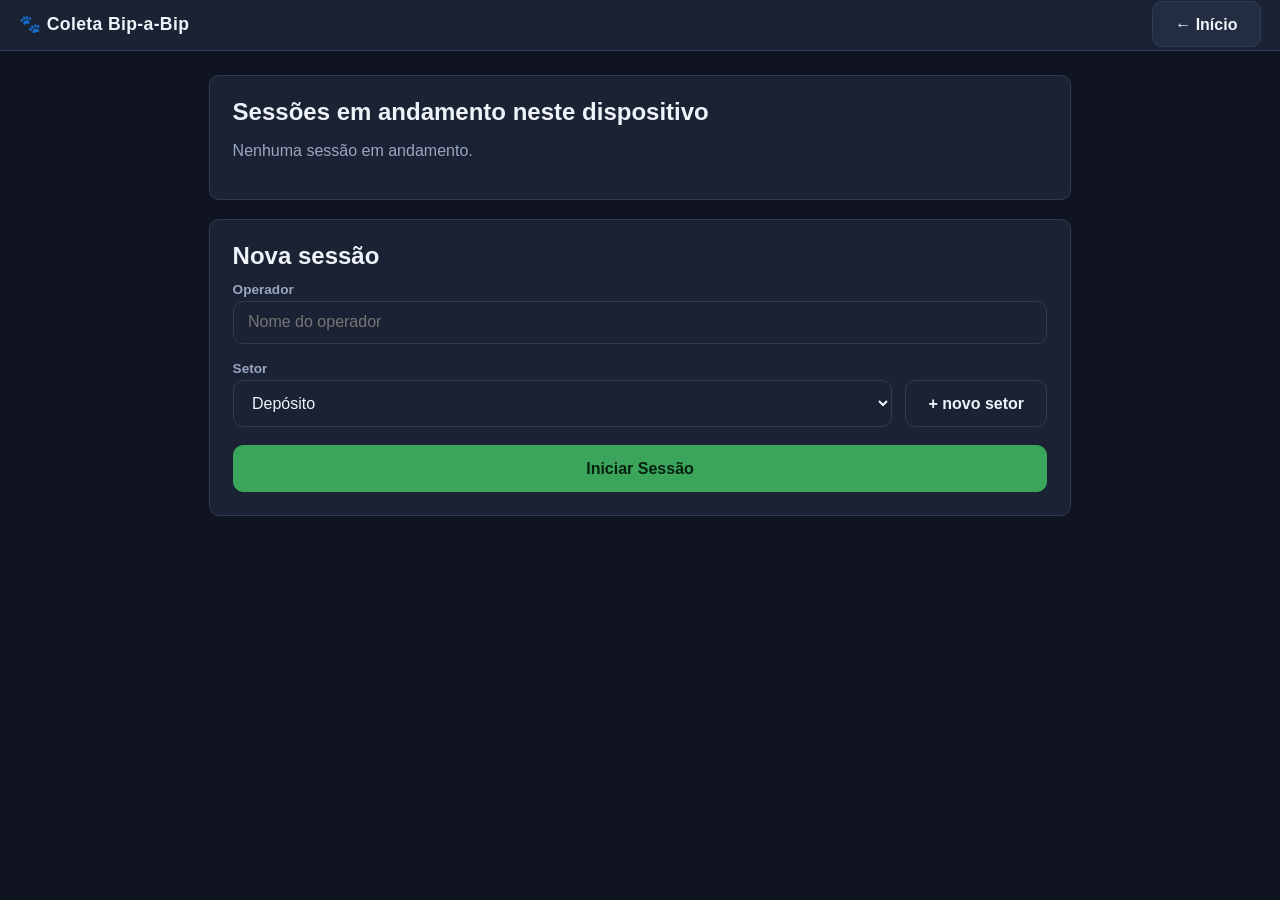
<file: coleta.html>
<!DOCTYPE html>
<html lang="pt-BR">
<head>
<meta charset="UTF-8">
<meta name="viewport" content="width=device-width, initial-scale=1, maximum-scale=1">
<title>Coleta — Bip-a-Bip</title>
<link rel="manifest" href="manifest.webmanifest">
<meta name="theme-color" content="#0f1420">
<link rel="stylesheet" href="css/style.css">
</head>
<body>

<div class="topbar">
  <div class="brand">🐾 Coleta Bip-a-Bip</div>
  <div><a href="index.html" class="btn ghost" style="text-decoration:none">← Início</a></div>
</div>

<!-- VIEW 1: NOVA SESSÃO / CONTINUAR -->
<div class="container" id="view-sessao">
  <div class="card">
    <h2>Sessões em andamento neste dispositivo</h2>
    <div id="listaSessoesAbertas"><p style="color:var(--text-dim)">Nenhuma sessão em andamento.</p></div>
  </div>

  <div class="card">
    <h2>Nova sessão</h2>
    <div class="field">
      <label for="inputOperador">Operador</label>
      <input type="text" id="inputOperador" list="listaOperadores" placeholder="Nome do operador" autocomplete="off">
      <datalist id="listaOperadores"></datalist>
    </div>
    <div class="field">
      <label for="selectSetor">Setor</label>
      <div class="row">
        <select id="selectSetor"></select>
        <button type="button" id="btnNovoSetor" class="ghost" style="flex:0 0 auto">+ novo setor</button>
      </div>
    </div>
    <button id="btnIniciarSessao" class="primary" style="width:100%">Iniciar Sessão</button>
  </div>
</div>

<!-- VIEW 2: CONTAGEM -->
<div class="hidden" id="view-contagem">
  <div class="contagem-header">
    <div>Setor: <b id="hdrSetor"></b> · Operador: <b id="hdrOperador"></b></div>
    <div id="hdrMaquina"></div>
  </div>
  <div id="bannerPausa" class="banner pausa hidden">⏸ Pausa marcada — a contagem continua normalmente</div>

  <div class="layout-contagem">
    <div class="coluna-principal">
      <div class="field">
        <input type="text" id="inputLeitura" class="leitura-input" inputmode="numeric" autocomplete="off" placeholder="Bipe o EAN…" autofocus>
      </div>

      <div class="card painel-atual" id="painelAtual">
        <div class="ean-lido" id="painelEan">Aguardando primeira leitura…</div>
        <div class="descricao" id="painelDescricao">—</div>
        <div class="sku-linha" id="painelSku"></div>
        <div class="qtd-item" id="painelQtd">0</div>
        <div class="qtd-label">unidades deste item na sessão</div>
      </div>
      <div class="hidden aviso-repeticao" id="avisoRepeticao">⚠ Muitas leituras seguidas do mesmo item — confira se não é engano</div>

      <div class="card hidden" id="cardSugestaoEan" style="border-color:var(--warn)">
        <div>Você quis dizer <b id="sugestaoTexto"></b>?</div>
        <div class="row" style="margin-top:0.6em">
          <button id="btnIgnorarSugestao" class="ghost">Ignorar</button>
          <button id="btnAceitarSugestao" class="primary">Aceitar</button>
        </div>
      </div>

      <div class="contadores">
        <div class="box"><div class="num" id="totalBips">0</div><div class="lbl">Total de bips</div></div>
        <div class="box"><div class="num" id="totalUnicos">0</div><div class="lbl">Itens únicos</div></div>
      </div>

      <div class="row">
        <button id="btnDesfazer" class="ghost">⌫ Desfazer última (Backspace)</button>
        <button id="btnQtdManual" class="ghost">Qtd. manual (F2)</button>
        <button id="btnPausa" class="ghost">Pausa (F9)</button>
      </div>
      <button id="btnFinalizar" class="danger" style="width:100%;margin-top:0.8em">Finalizar sessão (F12)</button>

      <div class="atalhos-legenda">
        <span><kbd>Enter</kbd> processa</span>
        <span><kbd>Backspace</kbd> desfaz</span>
        <span><kbd>F2</kbd> qtd. manual</span>
        <span><kbd>F9</kbd> pausa</span>
        <span><kbd>F12</kbd> finalizar</span>
      </div>
    </div>

    <div class="coluna-lista">
      <div class="card">
        <h3>Itens contados nesta sessão</h3>
        <p id="listaItensVazia" style="color:var(--text-dim);font-size:0.85rem">Nenhum item contado ainda.</p>
        <ul class="lista-itens-scroll" id="listaItensCorpo"></ul>
      </div>
    </div>
  </div>
</div>

<!-- VIEW 3: FINALIZAÇÃO / CHECAGEM -->
<div class="hidden" id="view-finalizacao">
  <div class="container">
    <div class="card">
      <h2>Checagem antes de finalizar</h2>
      <p style="color:var(--text-dim)">Confira os totais. Depois de finalizar, a sessão fica somente leitura.</p>
      <div class="row">
        <div class="box card" style="text-align:center"><div style="font-size:1.6rem;font-weight:800" id="chkTotalSkus">0</div><div style="color:var(--text-dim);font-size:0.8rem">SKUs distintos</div></div>
        <div class="box card" style="text-align:center"><div style="font-size:1.6rem;font-weight:800" id="chkTotalUnidades">0</div><div style="color:var(--text-dim);font-size:0.8rem">Unidades totais</div></div>
        <div class="box card" style="text-align:center"><div style="font-size:1.6rem;font-weight:800;color:var(--warn)" id="chkTotalDesconhecidos">0</div><div style="color:var(--text-dim);font-size:0.8rem">EANs desconhecidos</div></div>
      </div>
    </div>

    <div class="card">
      <h3>Itens (SKU)</h3>
      <div class="tabela-scroll">
        <table>
          <thead><tr><th>SKU</th><th>Descrição</th><th>Qtd.</th></tr></thead>
          <tbody id="tabelaItens"></tbody>
        </table>
      </div>
    </div>

    <div class="card">
      <h3>Desconhecidos (EAN não mapeado)</h3>
      <div class="tabela-scroll">
        <table>
          <thead><tr><th>EAN</th><th>Qtd.</th></tr></thead>
          <tbody id="tabelaDesconhecidos"></tbody>
        </table>
      </div>
    </div>

    <div class="row">
      <button id="btnVoltarContagem" class="ghost">← Voltar à contagem</button>
      <button id="btnConfirmarFinalizar" class="primary">Finalizar e Exportar</button>
    </div>
  </div>
</div>

<!-- VIEW 4: CONCLUÍDO -->
<div class="hidden" id="view-concluido">
  <div class="container">
    <div class="card" style="text-align:center">
      <h2>✅ Sessão finalizada e exportada</h2>
      <p>Os 3 arquivos CSV desta sessão foram baixados. Envie-os para o dispositivo central para consolidação.</p>
      <a href="index.html" class="btn primary" style="text-decoration:none;display:inline-block;margin-top:0.8em">Voltar ao início</a>
    </div>
  </div>
</div>

<div id="modalContainer"></div>
<div id="toastContainer"></div>

<script src="js/coleta.js"></script>
</body>
</html>
</file>
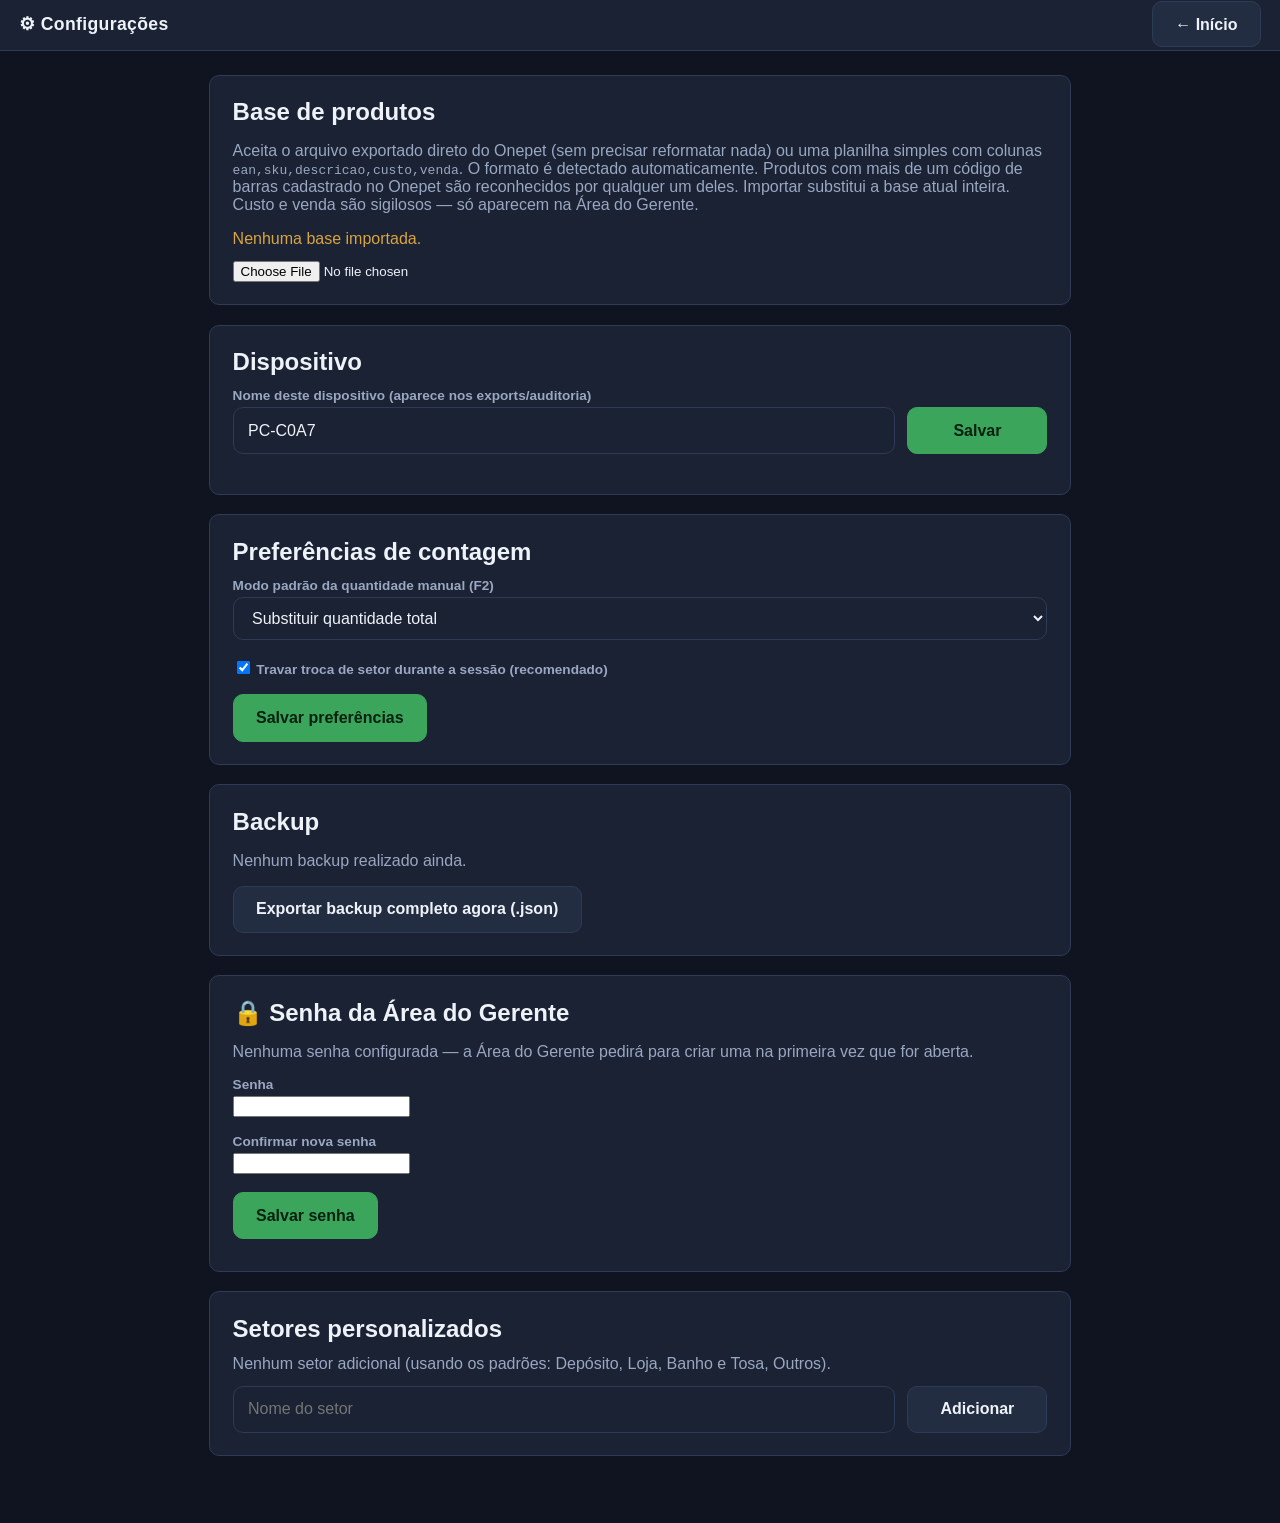
<file: config.html>
<!DOCTYPE html>
<html lang="pt-BR">
<head>
<meta charset="UTF-8">
<meta name="viewport" content="width=device-width, initial-scale=1, maximum-scale=1">
<title>Configurações — Bip-a-Bip</title>
<link rel="manifest" href="manifest.webmanifest">
<meta name="theme-color" content="#0f1420">
<link rel="stylesheet" href="css/style.css">
</head>
<body>
<div class="topbar">
  <div class="brand">⚙ Configurações</div>
  <div><a href="index.html" class="btn ghost" style="text-decoration:none">← Início</a></div>
</div>

<div class="container">
  <div class="card">
    <h2>Base de produtos</h2>
    <p style="color:var(--text-dim)">Aceita o arquivo exportado direto do Onepet (sem precisar reformatar nada) ou uma planilha simples com colunas <code>ean,sku,descricao,custo,venda</code>. O formato é detectado automaticamente. Produtos com mais de um código de barras cadastrado no Onepet são reconhecidos por qualquer um deles. Importar substitui a base atual inteira. Custo e venda são sigilosos — só aparecem na Área do Gerente.</p>
    <div id="statusBaseAtual" style="margin-bottom:0.8em"></div>
    <input type="file" id="inputBaseProdutos" accept=".csv">
  </div>

  <div class="card">
    <h2>Dispositivo</h2>
    <div class="field">
      <label>Nome deste dispositivo (aparece nos exports/auditoria)</label>
      <div class="row">
        <input type="text" id="inputNomeDispositivo">
        <button id="btnSalvarDispositivo" class="primary" style="flex:0 0 auto">Salvar</button>
      </div>
    </div>
  </div>

  <div class="card">
    <h2>Preferências de contagem</h2>
    <div class="field">
      <label>Modo padrão da quantidade manual (F2)</label>
      <select id="selectModoQtd">
        <option value="substituir">Substituir quantidade total</option>
        <option value="somar">Somar à quantidade atual</option>
      </select>
    </div>
    <div class="field">
      <label><input type="checkbox" id="checkTravarSetor" style="width:auto" checked> Travar troca de setor durante a sessão (recomendado)</label>
    </div>
    <button id="btnSalvarPrefs" class="primary">Salvar preferências</button>
  </div>

  <div class="card">
    <h2>Backup</h2>
    <p style="color:var(--text-dim)" id="infoUltimoBackup"></p>
    <button id="btnBackupAgora">Exportar backup completo agora (.json)</button>
  </div>

  <div class="card">
    <h2>🔒 Senha da Área do Gerente</h2>
    <p style="color:var(--text-dim)" id="statusSenhaGerente"></p>
    <div class="field hidden" id="campoSenhaAtualConfig">
      <label>Senha atual</label>
      <input type="password" id="inputSenhaAtualConfig" autocomplete="off">
    </div>
    <div class="field">
      <label id="lblSenhaNovaConfig">Nova senha</label>
      <input type="password" id="inputSenhaNovaConfig" autocomplete="off">
    </div>
    <div class="field">
      <label>Confirmar nova senha</label>
      <input type="password" id="inputSenhaNovaConfirmarConfig" autocomplete="off">
    </div>
    <button id="btnSalvarSenhaConfig" class="primary">Salvar senha</button>
    <div id="senhaConfigErro" style="color:var(--danger);margin-top:0.6em"></div>
  </div>

  <div class="card">
    <h2>Setores personalizados</h2>
    <div id="listaSetoresCustom" style="margin-bottom:0.8em"></div>
    <div class="row">
      <input type="text" id="inputNovoSetorConfig" placeholder="Nome do setor">
      <button id="btnAdicionarSetorConfig" style="flex:0 0 auto">Adicionar</button>
    </div>
  </div>
</div>

<div id="toastContainer"></div>
<script src="js/config.js"></script>
</body>
</html>
</file>
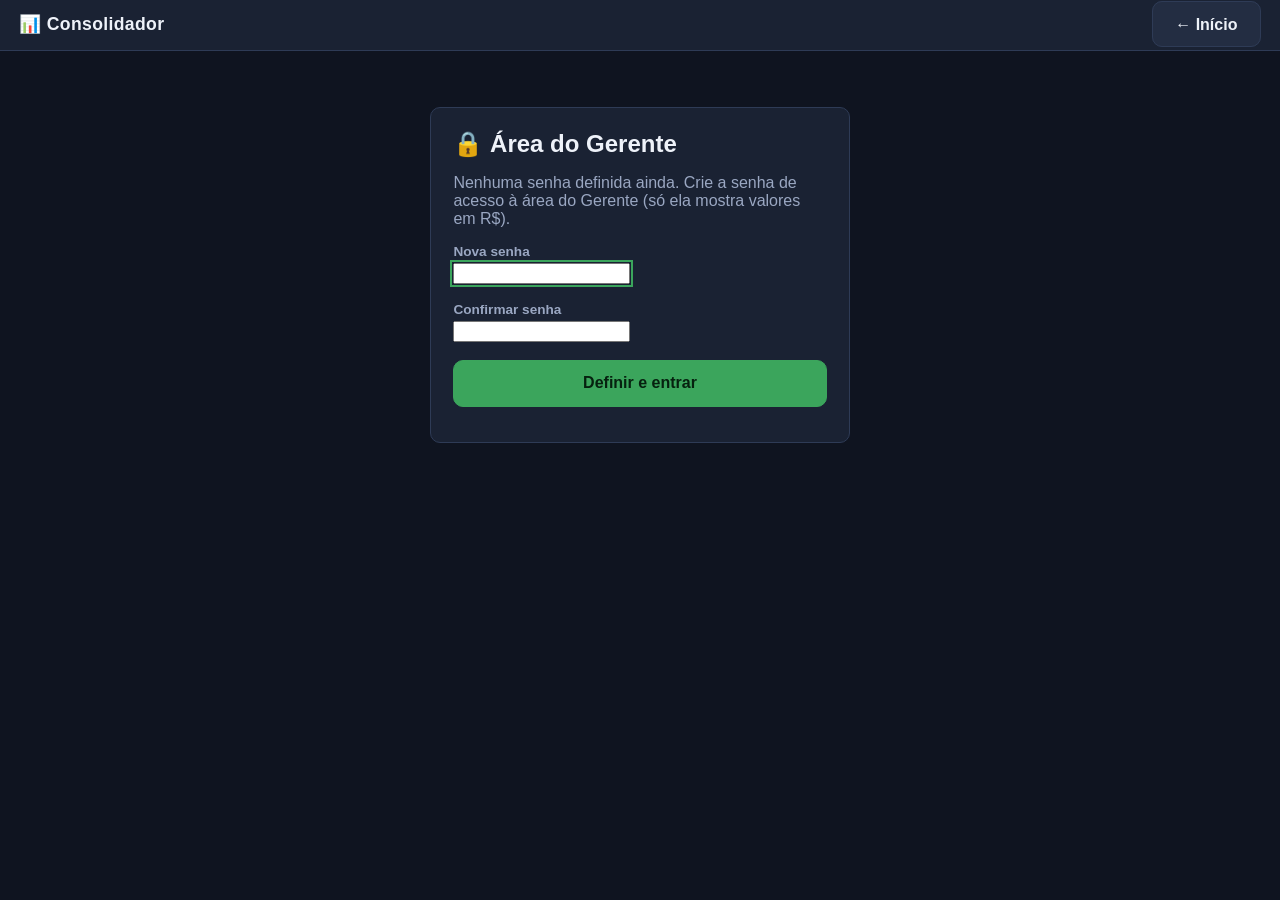
<file: consolidador.html>
<!DOCTYPE html>
<html lang="pt-BR">
<head>
<meta charset="UTF-8">
<meta name="viewport" content="width=device-width, initial-scale=1, maximum-scale=1">
<title>Consolidador — Bip-a-Bip</title>
<link rel="manifest" href="manifest.webmanifest">
<meta name="theme-color" content="#0f1420">
<link rel="stylesheet" href="css/style.css">
</head>
<body>
<div class="topbar">
  <div class="brand">📊 Consolidador</div>
  <div><a href="index.html" class="btn ghost" style="text-decoration:none">← Início</a></div>
</div>

<div class="container" id="view-login">
  <div class="card" style="max-width:420px;margin:2em auto">
    <h2>🔒 Área do Gerente</h2>
    <p id="loginInstrucao" style="color:var(--text-dim)">Carregando…</p>
    <div class="field">
      <label id="lblSenha">Senha</label>
      <input type="password" id="inputSenha" autocomplete="off">
    </div>
    <div class="field hidden" id="campoConfirmarSenha">
      <label>Confirmar senha</label>
      <input type="password" id="inputSenhaConfirmar" autocomplete="off">
    </div>
    <button id="btnEntrar" class="primary" style="width:100%">Entrar</button>
    <div id="loginErro" style="color:var(--danger);margin-top:0.8em"></div>
  </div>
</div>

<div class="container hidden" id="view-consolidador">
  <div class="row" style="margin-bottom:1em">
    <a href="corrigir.html" class="btn" style="text-decoration:none;text-align:center">🔧 Corrigir Código (EAN divergente)</a>
  </div>
  <div class="card">
    <h2>1. Selecione os arquivos das sessões finalizadas</h2>
    <p style="color:var(--text-dim)">Selecione os arquivos <code>.zip</code> exportados de cada sessão (um por sessão finalizada). Também aceita <code>*_sessao.csv</code> / <code>*_desconhecidos.csv</code> soltos, caso já tenham sido extraídos. Pode selecionar vários de uma vez.</p>
    <input type="file" id="inputArquivos" multiple accept=".csv,.zip">
    <div id="resumoArquivos" style="margin-top:0.8em;color:var(--text-dim)"></div>
  </div>

  <div class="card">
    <h2>Referência de estoque do Onepet</h2>
    <p style="color:var(--text-dim)">Se a base de produtos foi importada em Configurações (formato nativo do Onepet, com a coluna Estoque), a referência abaixo já é carregada automaticamente — não precisa fazer nada aqui. Só use o campo abaixo se quiser <b>substituir</b> essa referência por um arquivo à parte, sem reimportar a base toda: <code>estoque_onepet_atual.csv</code>, colunas <code>sku,qtd_sistema</code>.</p>
    <input type="file" id="inputEstoqueOnepet" accept=".csv">
    <div id="resumoOnepet" style="margin-top:0.8em;color:var(--text-dim)">Nenhuma referência carregada ainda — importe a base em Configurações ou envie o arquivo manual acima.</div>
  </div>

  <div class="card hidden" id="cardDivergencia" style="border-color:var(--accent)">
    <h2>🎯 Prioridade de Ajuste no Onepet</h2>
    <p style="color:var(--text-dim);font-size:0.82rem">O estoque do Onepet é sabidamente impreciso — é por isso que o balanço físico existe. Números grandes aqui são o resultado normal e esperado de contar o estoque físico de verdade. Esta lista é uma ferramenta para decidir <b>por onde começar</b> a aplicar os ajustes, ordenada do maior para o menor impacto financeiro (contado × preço de custo).</p>
    <h3>Por SKU</h3>
    <div class="tabela-scroll">
      <table>
        <thead><tr><th>SKU</th><th>Categoria</th><th>Qtd. contada</th><th>Qtd. Onepet</th><th>Diferença (qtd)</th><th>Custo unit. médio</th><th>Impacto financeiro (R$)</th></tr></thead>
        <tbody id="tabelaDivergencia"></tbody>
      </table>
    </div>
    <h3 style="margin-top:1em">Por categoria</h3>
    <div class="tabela-scroll">
      <table>
        <thead><tr><th>Categoria (Grupo linha)</th><th>Impacto financeiro (R$)</th></tr></thead>
        <tbody id="tabelaPrioridadeCategoria"></tbody>
      </table>
    </div>
  </div>

  <div class="card hidden" id="cardFinanceiro" style="border-color:var(--accent)">
    <h2>💰 Valorização do estoque contado</h2>
    <p style="color:var(--text-dim);font-size:0.82rem">EANs desconhecidos (sem cadastro) não entram nestes valores — só contam em quantidade.</p>
    <div style="text-align:center;padding:1em 0">
      <div style="font-size:0.85rem;color:var(--text-dim);text-transform:uppercase;letter-spacing:0.04em">Valor total do estoque a CUSTO</div>
      <div style="font-size:2.6rem;font-weight:900;color:var(--accent)" id="valorTotalCusto">R$ 0,00</div>
    </div>
    <div style="text-align:center;padding-bottom:1em">
      <div style="font-size:0.78rem;color:var(--text-dim);text-transform:uppercase;letter-spacing:0.04em">Valor total do estoque a VENDA</div>
      <div style="font-size:1.5rem;font-weight:700;color:var(--text-dim)" id="valorTotalVenda">R$ 0,00</div>
    </div>
    <h3>Por setor</h3>
    <div class="tabela-scroll">
      <table>
        <thead><tr><th>Setor</th><th>Valor a custo</th><th>Valor a venda</th></tr></thead>
        <tbody id="tabelaValorPorSetor"></tbody>
      </table>
    </div>
    <h3 style="margin-top:1em">Por categoria</h3>
    <div class="tabela-scroll">
      <table>
        <thead><tr><th>Categoria (Grupo linha)</th><th>Valor a custo</th><th>Valor a venda</th></tr></thead>
        <tbody id="tabelaValorPorCategoria"></tbody>
      </table>
    </div>
  </div>

  <div class="card hidden" id="cardResumo">
    <h2>2. Resumo da consolidação</h2>
    <div class="row">
      <div class="box card" style="text-align:center"><div style="font-size:1.6rem;font-weight:800" id="resSessoes">0</div><div style="color:var(--text-dim);font-size:0.8rem">Sessões</div></div>
      <div class="box card" style="text-align:center"><div style="font-size:1.6rem;font-weight:800" id="resSkus">0</div><div style="color:var(--text-dim);font-size:0.8rem">SKUs distintos</div></div>
      <div class="box card" style="text-align:center"><div style="font-size:1.6rem;font-weight:800" id="resUnidades">0</div><div style="color:var(--text-dim);font-size:0.8rem">Unidades totais</div></div>
      <div class="box card" style="text-align:center"><div style="font-size:1.6rem;font-weight:800;color:var(--warn)" id="resDesconhecidos">0</div><div style="color:var(--text-dim);font-size:0.8rem">EANs desconhecidos</div></div>
    </div>

    <div class="tabela-scroll" style="margin-top:1em">
      <table>
        <thead><tr><th>Setor</th><th>Operador</th><th>Início</th><th>Fim</th><th>Itens únicos</th><th>Unidades</th><th>Dispositivo</th><th>Sessão</th><th>Arquivo</th></tr></thead>
        <tbody id="tabelaAuditoria"></tbody>
      </table>
    </div>

    <button id="btnGerar" class="primary" style="width:100%;margin-top:1.2em">3. Gerar e baixar os 4 arquivos finais</button>
  </div>

  <div class="card" style="border-color:var(--danger)">
    <h2>🗑️ Resetar dados deste dispositivo</h2>
    <p style="color:var(--text-dim);font-size:0.82rem">Apaga todas as sessões e leituras deste dispositivo (útil para limpar contagens de teste). A base de produtos e as correções de EAN são mantidas. Ação local a este dispositivo e irreversível.</p>
    <button id="btnResetarDispositivo" class="danger">Resetar dados deste dispositivo</button>
    <div id="statusResetDispositivo" style="margin-top:0.8em;color:var(--text-dim);font-size:0.85rem"></div>
  </div>

  <div class="card hidden" id="cardResumoIA">
    <h2>🧠 Resumo Inteligente do Balanço</h2>
    <p style="color:var(--text-dim);font-size:0.82rem">Monta um resumo executivo em texto com os números principais. A geração por IA (Claude) depende de uma conexão configurada — se não houver, o texto bruto já fica pronto pra copiar/baixar.</p>
    <button id="btnResumoIA">Gerar Resumo Inteligente do Balanço</button>
    <div id="statusResumoIA" style="margin-top:0.8em;color:var(--text-dim)"></div>
    <textarea id="textoResumoIA" class="hidden" rows="14" readonly style="margin-top:0.8em;font-family:monospace;font-size:0.82rem"></textarea>
    <div class="row hidden" id="acoesResumoIA" style="margin-top:0.8em">
      <button id="btnCopiarResumoIA" class="ghost">Copiar texto</button>
      <button id="btnBaixarResumoIA" class="ghost">Baixar .txt</button>
    </div>
  </div>
</div>

<div id="toastContainer"></div>
<script src="js/consolidador.js"></script>
</body>
</html>
</file>
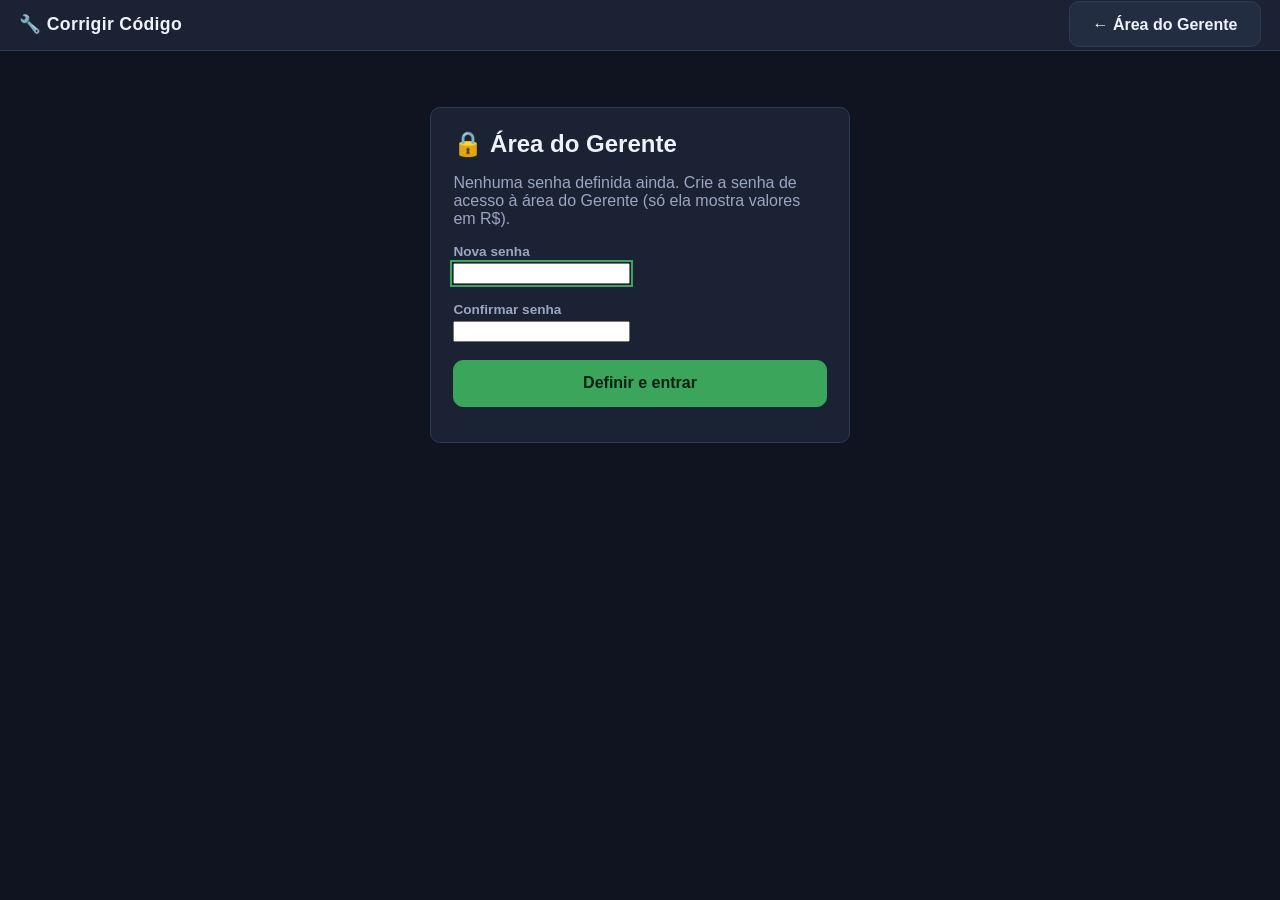
<file: corrigir.html>
<!DOCTYPE html>
<html lang="pt-BR">
<head>
<meta charset="UTF-8">
<meta name="viewport" content="width=device-width, initial-scale=1, maximum-scale=1">
<title>Corrigir Código — Bip-a-Bip</title>
<link rel="manifest" href="manifest.webmanifest">
<meta name="theme-color" content="#0f1420">
<link rel="stylesheet" href="css/style.css">
</head>
<body>
<div class="topbar">
  <div class="brand">🔧 Corrigir Código</div>
  <div><a href="consolidador.html" class="btn ghost" style="text-decoration:none">← Área do Gerente</a></div>
</div>

<div class="container" id="view-login">
  <div class="card" style="max-width:420px;margin:2em auto">
    <h2>🔒 Área do Gerente</h2>
    <p id="loginInstrucao" style="color:var(--text-dim)">Carregando…</p>
    <div class="field">
      <label id="lblSenha">Senha</label>
      <input type="password" id="inputSenha" autocomplete="off">
    </div>
    <div class="field hidden" id="campoConfirmarSenha">
      <label>Confirmar senha</label>
      <input type="password" id="inputSenhaConfirmar" autocomplete="off">
    </div>
    <button id="btnEntrar" class="primary" style="width:100%">Entrar</button>
    <div id="loginErro" style="color:var(--danger);margin-top:0.8em"></div>
  </div>
</div>

<div class="container hidden" id="view-corrigir">
  <div class="card">
    <h2>Sobre esta tela</h2>
    <p style="color:var(--text-dim)">Quando o código de barras físico do produto é diferente do EAN que veio na nota fiscal (e por isso não bipa certo), use esta tela para mapear o EAN físico correto para o SKU já existente. Isso <b>não altera</b> o <code>base_produtos.csv</code> original — grava uma camada separada (<code>correcoes_ean.csv</code>) que é sempre consultada junto durante a contagem.</p>
  </div>

  <div class="card">
    <h2>1. EAN físico divergente</h2>
    <div class="field">
      <label>Operador responsável por esta correção</label>
      <input type="text" id="inputOperadorCorrecao" autocomplete="off">
    </div>
    <div class="field">
      <label>Bipe ou digite o EAN físico do produto</label>
      <input type="text" id="inputEanCorrigir" class="leitura-input" inputmode="numeric" autocomplete="off" placeholder="EAN físico…">
    </div>
    <div id="resultadoBusca"></div>
  </div>

  <div class="card hidden" id="cardBuscaProduto">
    <h2>2. Encontre o produto correto</h2>
    <div class="field">
      <input type="text" id="inputBuscaProduto" placeholder="Buscar por SKU ou descrição…" autocomplete="off">
    </div>
    <div class="tabela-scroll" style="max-height:40vh">
      <table>
        <thead><tr><th>SKU</th><th>Descrição</th><th></th></tr></thead>
        <tbody id="tabelaBuscaProduto"></tbody>
      </table>
    </div>
  </div>

  <div class="card">
    <h2>Correções já feitas</h2>
    <button id="btnExportarCorrecoes" class="ghost" style="margin-bottom:0.8em">Exportar correcoes_ean.csv</button>
    <div class="tabela-scroll">
      <table>
        <thead><tr><th>EAN correto</th><th>SKU</th><th>Descrição</th><th>Data</th><th>Operador</th><th></th></tr></thead>
        <tbody id="tabelaCorrecoes"></tbody>
      </table>
    </div>
  </div>
</div>

<div id="toastContainer"></div>
<script src="js/corrigir.js"></script>
</body>
</html>
</file>
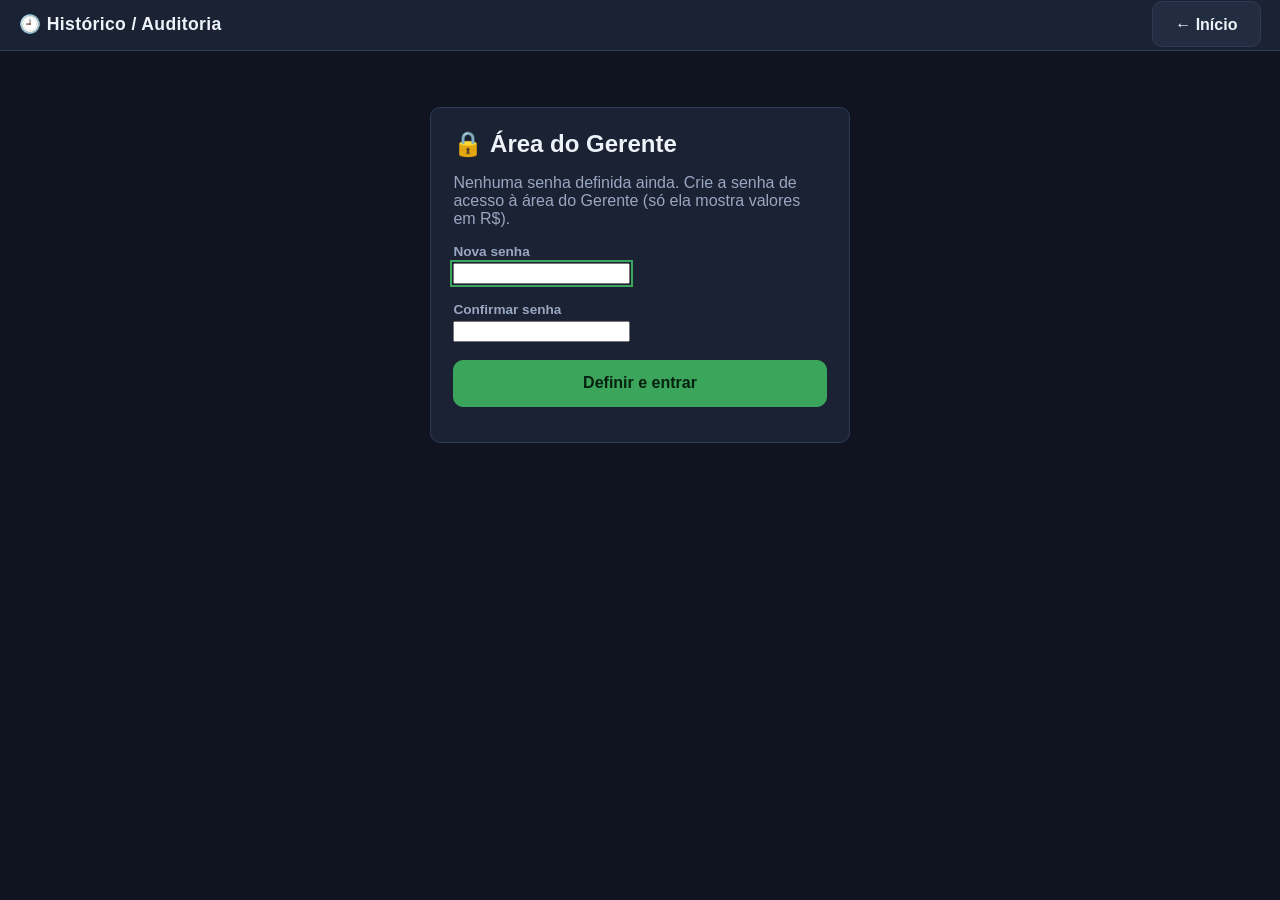
<file: historico.html>
<!DOCTYPE html>
<html lang="pt-BR">
<head>
<meta charset="UTF-8">
<meta name="viewport" content="width=device-width, initial-scale=1, maximum-scale=1">
<title>Histórico — Bip-a-Bip</title>
<link rel="manifest" href="manifest.webmanifest">
<meta name="theme-color" content="#0f1420">
<link rel="stylesheet" href="css/style.css">
</head>
<body>
<div class="topbar">
  <div class="brand">🕘 Histórico / Auditoria</div>
  <div><a href="index.html" class="btn ghost" style="text-decoration:none">← Início</a></div>
</div>

<div class="container" id="view-login">
  <div class="card" style="max-width:420px;margin:2em auto">
    <h2>🔒 Área do Gerente</h2>
    <p id="loginInstrucao" style="color:var(--text-dim)">Carregando…</p>
    <div class="field">
      <label id="lblSenha">Senha</label>
      <input type="password" id="inputSenha" autocomplete="off">
    </div>
    <div class="field hidden" id="campoConfirmarSenha">
      <label>Confirmar senha</label>
      <input type="password" id="inputSenhaConfirmar" autocomplete="off">
    </div>
    <button id="btnEntrar" class="primary" style="width:100%">Entrar</button>
    <div id="loginErro" style="color:var(--danger);margin-top:0.8em"></div>
  </div>
</div>

<div class="container hidden" id="view-lista">
  <div class="card">
    <h2>Filtros</h2>
    <div class="row">
      <div class="field"><label>Setor</label><select id="filtroSetor"><option value="">Todos</option></select></div>
      <div class="field"><label>Operador</label><select id="filtroOperador"><option value="">Todos</option></select></div>
      <div class="field"><label>Status</label>
        <select id="filtroStatus">
          <option value="">Todos</option>
          <option value="aberta">Aberta</option>
          <option value="pausada">Pausada</option>
          <option value="finalizada">Finalizada</option>
        </select>
      </div>
    </div>
  </div>

  <div class="card">
    <div class="tabela-scroll">
      <table>
        <thead><tr><th>Status</th><th>Setor</th><th>Operador</th><th>Início</th><th>Fim</th><th>Dispositivo</th><th></th><th></th></tr></thead>
        <tbody id="tabelaSessoes"></tbody>
      </table>
    </div>
  </div>
</div>

<div class="container hidden" id="view-detalhe">
  <button id="btnVoltarLista" class="ghost">← Voltar à lista</button>
  <div class="card" id="detalheResumo"></div>

  <div class="card">
    <h3>Itens (SKU)</h3>
    <div class="tabela-scroll">
      <table>
        <thead><tr><th>SKU</th><th>Descrição</th><th>Qtd.</th></tr></thead>
        <tbody id="detalheItens"></tbody>
      </table>
    </div>
  </div>

  <div class="card">
    <h3>Desconhecidos</h3>
    <div class="tabela-scroll">
      <table>
        <thead><tr><th>EAN</th><th>Qtd.</th></tr></thead>
        <tbody id="detalheDesconhecidos"></tbody>
      </table>
    </div>
  </div>

  <div class="card">
    <h3>Log bruto (somente leitura)</h3>
    <div class="tabela-scroll">
      <table>
        <thead><tr><th>Timestamp</th><th>SKU/Desconhecido</th><th>Delta</th><th>Origem</th></tr></thead>
        <tbody id="detalheLog"></tbody>
      </table>
    </div>
  </div>

  <button id="btnReexportar" class="primary" style="width:100%">Reexportar os 3 arquivos desta sessão</button>
</div>

<div id="toastContainer"></div>
<script src="js/historico.js"></script>
</body>
</html>
</file>
<file: css/style.css>
:root {
  --bg: #0f1420;
  --bg-elev: #1a2233;
  --bg-elev-2: #232d42;
  --border: #2e3b56;
  --text: #eef2f9;
  --text-dim: #9aa7c2;
  --accent: #3ba55c;
  --accent-hover: #34934f;
  --warn: #d9a441;
  --danger: #d9534f;
  --danger-hover: #c4433f;
  --radius: 10px;
  --font: -apple-system, Segoe UI, Roboto, Arial, sans-serif;
}

* { box-sizing: border-box; }

html, body {
  margin: 0;
  padding: 0;
  background: var(--bg);
  color: var(--text);
  font-family: var(--font);
  height: 100%;
}

body {
  min-height: 100vh;
  display: flex;
  flex-direction: column;
}

h1, h2, h3 { margin: 0 0 0.5em 0; font-weight: 700; }

a { color: var(--accent); }

button, .btn {
  font-family: inherit;
  font-size: 1rem;
  font-weight: 600;
  padding: 0.85em 1.4em;
  border-radius: var(--radius);
  border: 1px solid var(--border);
  background: var(--bg-elev-2);
  color: var(--text);
  cursor: pointer;
  transition: background 0.12s, border-color 0.12s, transform 0.05s;
}
button:hover, .btn:hover { background: #2b3650; }
button:active, .btn:active { transform: scale(0.98); }
button:disabled { opacity: 0.45; cursor: not-allowed; }

button.primary { background: var(--accent); border-color: var(--accent); color: #06210f; }
button.primary:hover { background: var(--accent-hover); }

button.danger { background: var(--danger); border-color: var(--danger); color: #2a0a09; }
button.danger:hover { background: var(--danger-hover); }

button.ghost { background: transparent; }

input[type="text"], input[type="number"], input[type="search"], select, textarea {
  font-family: inherit;
  font-size: 1rem;
  padding: 0.7em 0.9em;
  border-radius: var(--radius);
  border: 1px solid var(--border);
  background: var(--bg-elev);
  color: var(--text);
  width: 100%;
}
input:focus, select:focus, textarea:focus {
  outline: 2px solid var(--accent);
  outline-offset: 1px;
}

label { display: block; font-size: 0.85rem; color: var(--text-dim); margin-bottom: 0.3em; font-weight: 600; }

.field { margin-bottom: 1.1em; }

.topbar {
  display: flex; align-items: center; justify-content: space-between;
  padding: 0.9em 1.2em;
  background: var(--bg-elev);
  border-bottom: 1px solid var(--border);
}
.topbar .brand { font-weight: 800; font-size: 1.1rem; letter-spacing: 0.02em; }
.topbar .brand small { display: block; font-weight: 500; color: var(--text-dim); font-size: 0.72rem; }

.container {
  flex: 1;
  width: 100%;
  max-width: 900px;
  margin: 0 auto;
  padding: 1.5em 1.2em 3em;
}

.card {
  background: var(--bg-elev);
  border: 1px solid var(--border);
  border-radius: var(--radius);
  padding: 1.4em;
  margin-bottom: 1.2em;
}

.menu-grid {
  display: grid;
  grid-template-columns: repeat(auto-fit, minmax(220px, 1fr));
  gap: 1em;
  margin-top: 1.5em;
}
.menu-grid a.menu-btn {
  display: block;
  text-decoration: none;
  background: var(--bg-elev);
  border: 1px solid var(--border);
  border-radius: var(--radius);
  padding: 1.6em 1.2em;
  color: var(--text);
  transition: border-color 0.15s, transform 0.05s;
}
.menu-grid a.menu-btn:hover { border-color: var(--accent); transform: translateY(-2px); }
.menu-grid a.menu-btn .titulo { font-size: 1.15rem; font-weight: 700; margin-bottom: 0.3em; }
.menu-grid a.menu-btn .desc { color: var(--text-dim); font-size: 0.88rem; }

.hidden { display: none !important; }

.row { display: flex; gap: 0.8em; flex-wrap: wrap; }
.row > * { flex: 1; min-width: 140px; }

table { width: 100%; border-collapse: collapse; font-size: 0.92rem; }
th, td { text-align: left; padding: 0.55em 0.7em; border-bottom: 1px solid var(--border); }
th { color: var(--text-dim); font-weight: 700; font-size: 0.78rem; text-transform: uppercase; letter-spacing: 0.03em; }
tbody tr:hover { background: var(--bg-elev-2); }
.tabela-scroll { max-height: 50vh; overflow-y: auto; border: 1px solid var(--border); border-radius: var(--radius); }
.tabela-scroll table { margin: 0; }
.tabela-scroll thead th { position: sticky; top: 0; background: var(--bg-elev); }

.pill { display: inline-block; padding: 0.15em 0.7em; border-radius: 999px; font-size: 0.75rem; font-weight: 700; }
.pill.aberta { background: #1f4d2c; color: #7ee2a0; }
.pill.pausada { background: #4d3c1f; color: #e2c07e; }
.pill.finalizada { background: #2a3550; color: #9aa7c2; }

.toast {
  position: fixed; bottom: 1.2em; left: 50%; transform: translateX(-50%);
  background: var(--bg-elev-2); border: 1px solid var(--border);
  padding: 0.7em 1.3em; border-radius: var(--radius);
  font-weight: 600; z-index: 200; box-shadow: 0 6px 24px rgba(0,0,0,0.4);
  opacity: 0; transition: opacity 0.2s;
}
.toast.show { opacity: 1; }
.toast.erro { border-color: var(--danger); color: #ff8f8c; }
.toast.aviso { border-color: var(--warn); color: #f2c76b; }

/* ---- Tela de contagem ---- */
.contagem-header {
  display: flex; justify-content: space-between; align-items: center;
  padding: 0.7em 1.2em; background: var(--bg-elev); border-bottom: 1px solid var(--border);
  font-size: 0.85rem; color: var(--text-dim); flex-wrap: wrap; gap: 0.5em;
}
.contagem-header b { color: var(--text); }

.layout-contagem {
  display: grid;
  grid-template-columns: 1fr;
  gap: 1.2em;
  max-width: 980px;
  margin: 0 auto;
  padding: 1.5em 1.2em 3em;
}
@media (min-width: 900px) {
  .layout-contagem { grid-template-columns: 1fr 340px; align-items: start; }
  .coluna-lista { position: sticky; top: 1em; }
}

.lista-itens-scroll {
  list-style: none;
  margin: 0;
  padding: 0;
  max-height: 70vh;
  overflow-y: auto;
}
.item-lista-linha {
  display: flex;
  align-items: center;
  gap: 0.6em;
  padding: 0.5em 0.2em;
  border-bottom: 1px solid var(--border);
  font-size: 0.88rem;
}
.item-lista-linha:last-child { border-bottom: none; }
.item-lista-qtd {
  flex: 0 0 auto;
  font-weight: 800;
  color: var(--accent);
  min-width: 2.6em;
}
.item-lista-linha.desconhecido .item-lista-qtd { color: var(--warn); }
.item-lista-desc {
  flex: 1;
  min-width: 0;
  overflow: hidden;
  text-overflow: ellipsis;
  white-space: nowrap;
}

.leitura-input {
  font-size: 1.4rem;
  text-align: center;
  padding: 0.9em;
  letter-spacing: 0.05em;
}

.painel-atual {
  text-align: center;
  padding: 1.6em 1em;
}
.painel-atual .ean-lido { font-size: 1.1rem; color: var(--text-dim); }
.painel-atual .descricao { font-size: 1.6rem; font-weight: 800; margin: 0.2em 0; word-break: break-word; }
.painel-atual .sku-linha { font-size: 1rem; color: var(--text-dim); margin-bottom: 0.6em; }
.painel-atual .qtd-item { font-size: 3.4rem; font-weight: 900; color: var(--accent); line-height: 1; }
.painel-atual .qtd-item.desconhecido { color: var(--warn); }

.painel-atual.alerta-repeticao {
  animation: piscar-borda-vermelha 0.6s ease-in-out infinite;
}
@keyframes piscar-borda-vermelha {
  0%, 100% { border-color: var(--danger); box-shadow: 0 0 0 2px rgba(217, 83, 79, 0.5); }
  50% { border-color: var(--border); box-shadow: none; }
}
.aviso-repeticao {
  text-align: center; color: var(--danger); font-weight: 700; font-size: 0.85rem;
  padding: 0.4em; margin-top: -0.6em; margin-bottom: 0.6em;
}
.painel-atual .qtd-label { font-size: 0.8rem; color: var(--text-dim); text-transform: uppercase; letter-spacing: 0.05em; }

.contadores {
  display: grid; grid-template-columns: 1fr 1fr; gap: 0.8em; margin: 1em 0;
}
.contadores .box {
  background: var(--bg-elev); border: 1px solid var(--border); border-radius: var(--radius);
  padding: 0.9em; text-align: center;
}
.contadores .box .num { font-size: 1.8rem; font-weight: 800; }
.contadores .box .lbl { font-size: 0.75rem; color: var(--text-dim); text-transform: uppercase; }

.atalhos-legenda {
  display: flex; flex-wrap: wrap; gap: 0.6em; justify-content: center;
  padding: 1em; font-size: 0.78rem; color: var(--text-dim);
}
.atalhos-legenda kbd {
  background: var(--bg-elev-2); border: 1px solid var(--border); border-radius: 5px;
  padding: 0.15em 0.5em; font-weight: 700; color: var(--text);
}

.modal-overlay {
  position: fixed; inset: 0; background: rgba(6,9,16,0.75);
  display: flex; align-items: center; justify-content: center; z-index: 100; padding: 1em;
}
.modal-box {
  background: var(--bg-elev); border: 1px solid var(--border); border-radius: var(--radius);
  padding: 1.6em; width: 100%; max-width: 420px;
}

.banner {
  padding: 0.7em 1.2em; text-align: center; font-weight: 700; font-size: 0.88rem;
}
.banner.pausa { background: #4d3c1f; color: #f2c76b; }

footer.rodape {
  text-align: center; color: var(--text-dim); font-size: 0.75rem; padding: 1.5em; opacity: 0.6;
}
</file>
